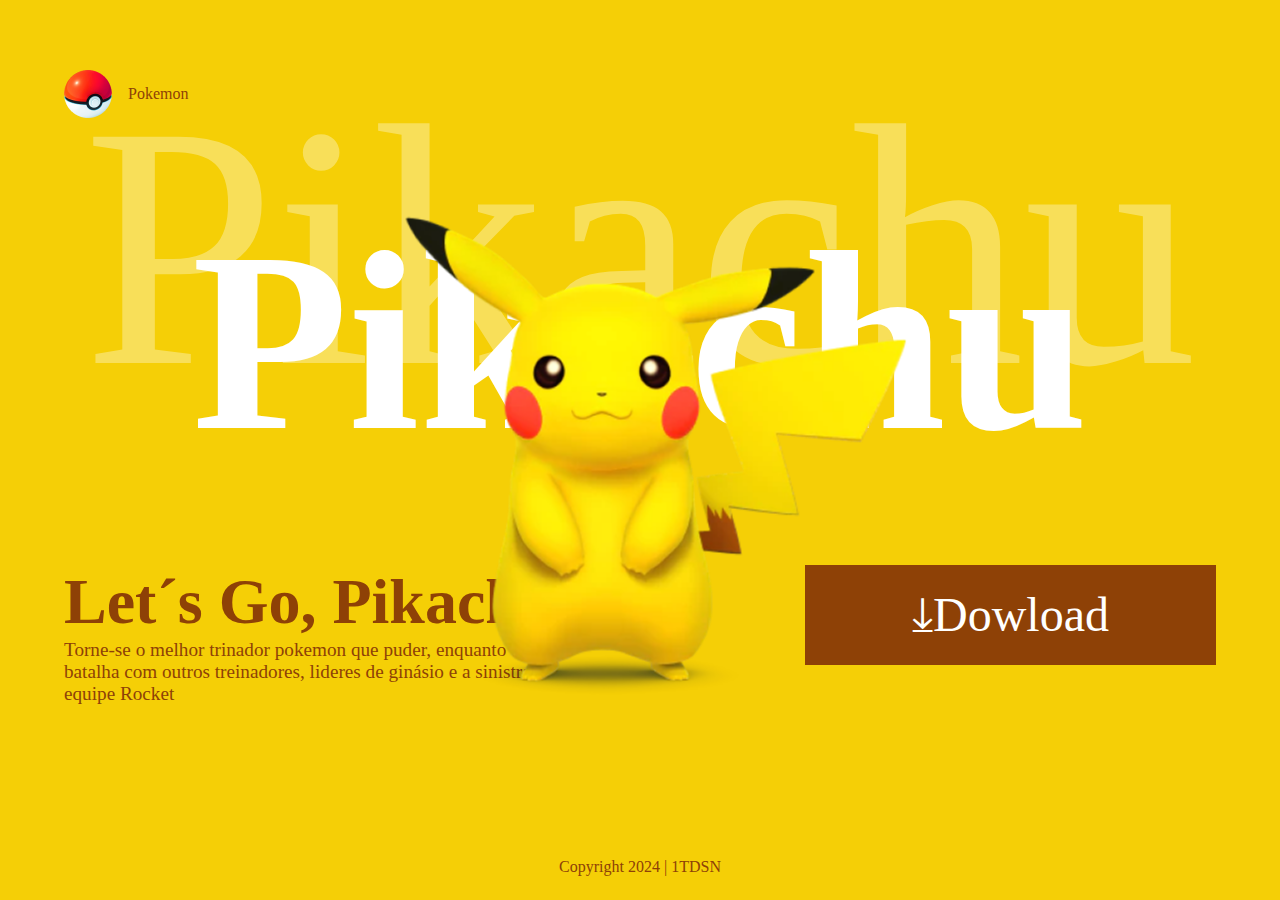
<file: aula2/index.html>
<!DOCTYPE html>
<html lang="pt-br">
<head>
    <meta charset="UTF-8">
    <meta name="viewport" content="width=device-width, initial-scale=1.0">
    <link rel="stylesheet" href="pikachu.css">
    <title>Let´s go pikachu</title>
</head>
<body>
   <header>
    <div class="container">
        <a target="_blank" href="https://www.pokemon.com/br">
            <img src="./img/poke-bola.png" alt="Bolas do pokemon">
            <span>Pokemon</span>
        </a>
    </div>
   </header>
   <main>
    <div class="container">
        <div class="title">
           <h1 class="title_text">Pikachu</h1> 
           <span class="title_transparent">Pikachu</span>
        </div>
        <div class="description">
            <h2 class="description_title">Let´s Go, Pikachu</h2>
            <p class="description_text">Torne-se o melhor trinador pokemon que puder, enquanto batalha com outros treinadores, lideres de ginásio e a sinistra equipe Rocket</p>
        </div>
        <a target="_blank" href="https://play.google.com/store/apps/details?id=com.nianticlabs.pokemongo&hl=en-us" class="action">&#10515;Dowload</a>
    </div>
   </main>
   <footer>
        <div class="container">
            <p class="footer_text">Copyright 2024 | 1TDSN</p>
        </div>
   </footer>
   <img src="img/pikachu.png" alt="LA eLE" class="pikachu-image">
</body>
</html>
</file>
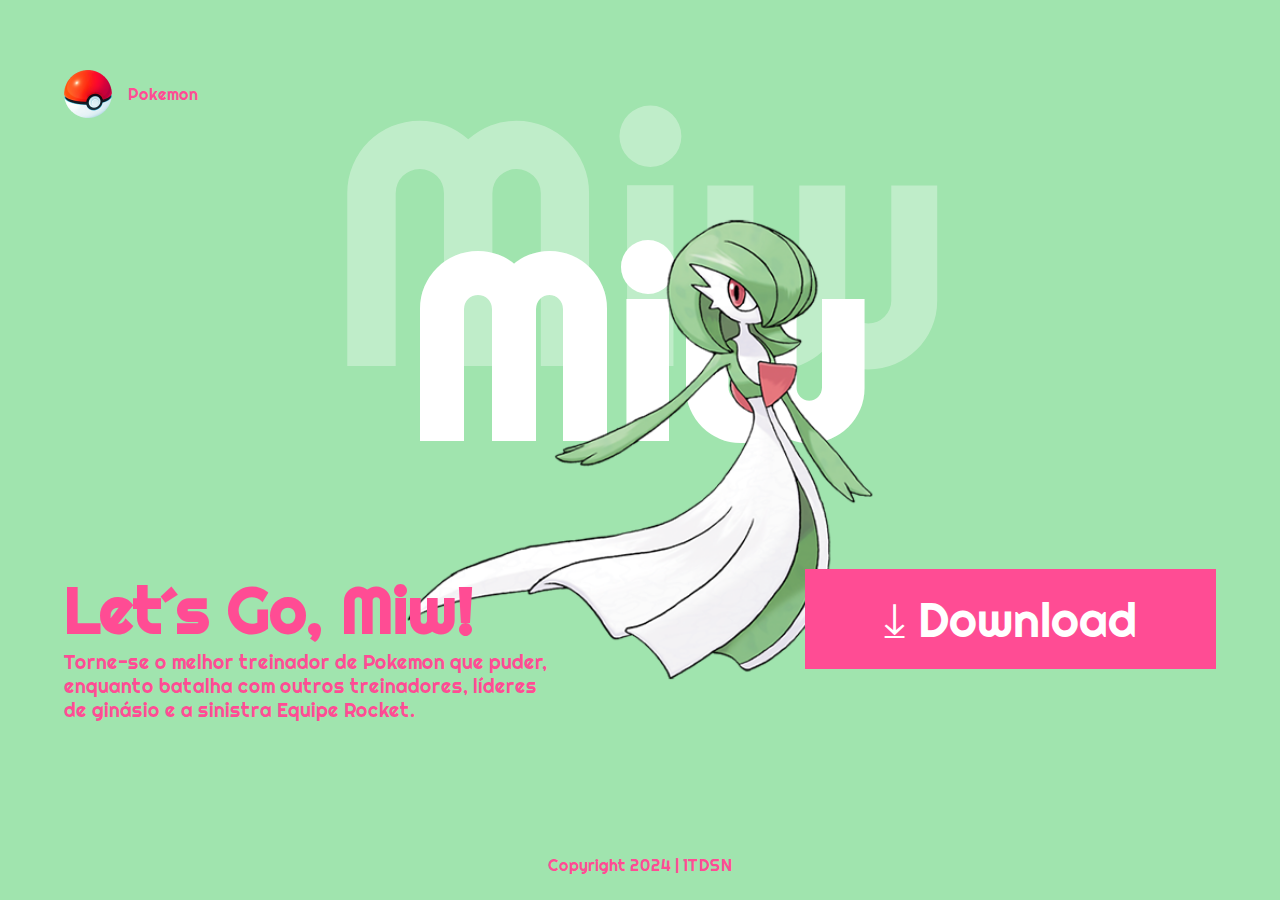
<file: Gardevoir/index.html>
<!DOCTYPE html>
<html lang="pt-br">
<head>
    <meta charset="UTF-8">
    <meta name="viewport" 
    content="width=device-width, initial-scale=1.0">
    <title>Let´s go, Miw</title>
    <link rel="stylesheet" 
    href="./style.css">
</head>
<body>
    <header>
        <div class="container">
            <a href="https://www.pokemon.com/br/">
                <img src="./img/poke-bola.png">
                <span>Pokemon</span>
            </a>
        </div>
    </header>
    <main>
        <div class="container">
            <div class="title">
                <h1 class="title_text">Miw</h1>
                <span class="title_transparent">Miw
                </span>
            </div>
            <div class="description">
                <h2 class="description_title">
                    Let´s Go, Miw!
                </h2>
                <p class="description_text">
                    Torne-se o melhor treinador de
                    Pokemon que puder, enquanto
                    batalha com outros treinadores,
                    líderes de ginásio e a sinistra
                    Equipe Rocket.
                </p>
            </div>
            <a href="https://play.google.com/store/apps/details?id=jp.pokemon.pokemonquest"
            class="action" target="_blank">
                &#10515; Download
            </a>
        </div>
    </main>
    <footer>
        <div class="container">
            <p class="footer_text">
                Copyright 2024 | 1TDSN
            </p>
        </div>
    </footer>
    <img class="pikachu-image"
    src="img/Gardevoir.png"
    alt="Imagem Pikachu">
</body>
</html>
</file>
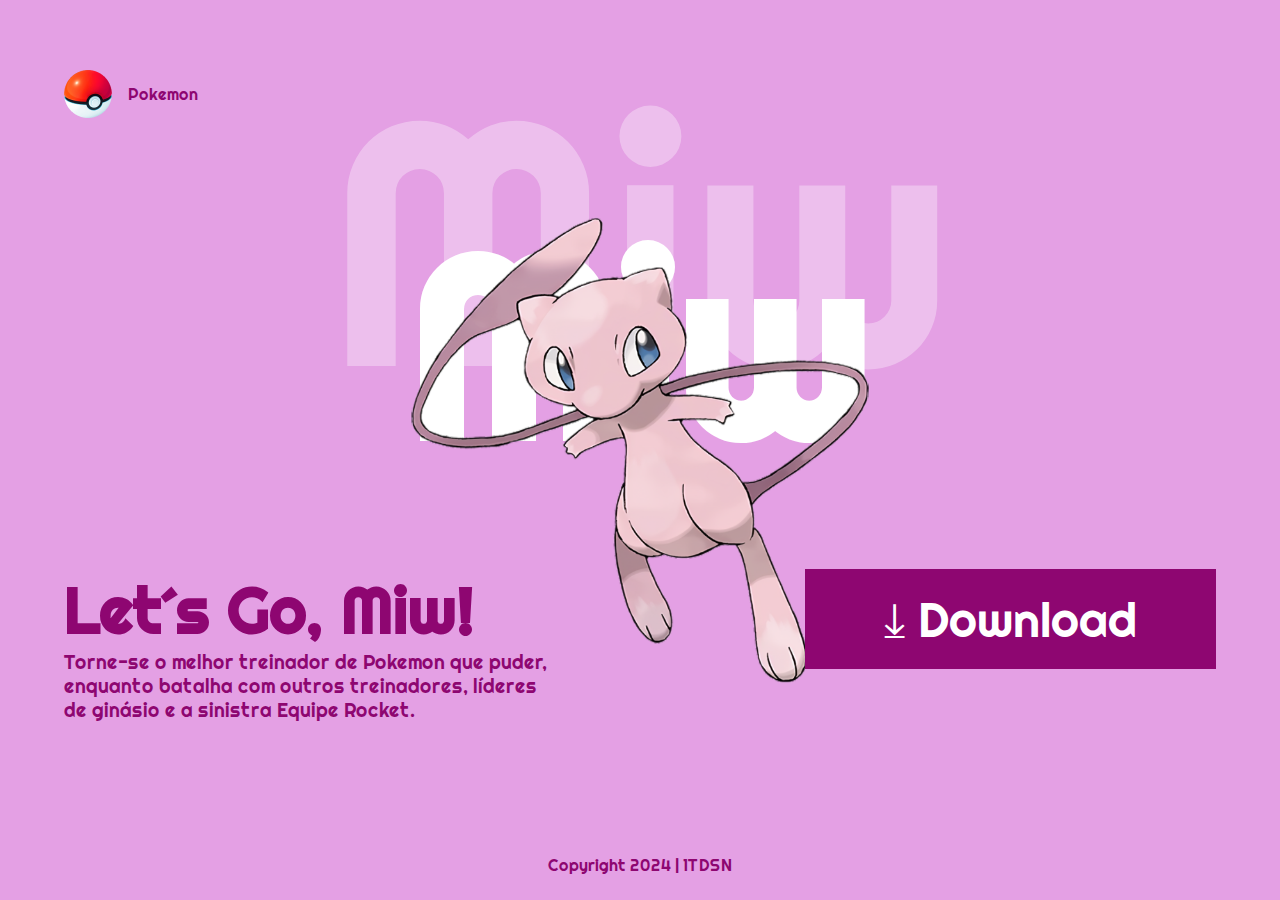
<file: Miw/index.html>
<!DOCTYPE html>
<html lang="pt-br">
<head>
    <meta charset="UTF-8">
    <meta name="viewport" 
    content="width=device-width, initial-scale=1.0">
    <title>Let´s go, Miw</title>
    <link rel="stylesheet" 
    href="./style.css">
</head>
<body>
    <header>
        <div class="container">
            <a href="https://www.pokemon.com/br/">
                <img src="./img/poke-bola.png">
                <span>Pokemon</span>
            </a>
        </div>
    </header>
    <main>
        <div class="container">
            <div class="title">
                <h1 class="title_text">Miw</h1>
                <span class="title_transparent">Miw
                </span>
            </div>
            <div class="description">
                <h2 class="description_title">
                    Let´s Go, Miw!
                </h2>
                <p class="description_text">
                    Torne-se o melhor treinador de
                    Pokemon que puder, enquanto
                    batalha com outros treinadores,
                    líderes de ginásio e a sinistra
                    Equipe Rocket.
                </p>
            </div>
            <a href="https://play.google.com/store/apps/details?id=jp.pokemon.pokemonquest"
            class="action" target="_blank">
                &#10515; Download
            </a>
        </div>
    </main>
    <footer>
        <div class="container">
            <p class="footer_text">
                Copyright 2024 | 1TDSN
            </p>
        </div>
    </footer>
    <img class="pikachu-image"
    src="img/Miw.png"
    alt="Imagem Pikachu">
</body>
</html>
</file>
<file: aula2/pikachu.css>
@import url('https://fonts.googleapis.com/css2?family=Righteous&display=swap');

* {
    margin: 0;
    padding: 0;
    box-sizing: border-box;
}
/* Define as cores para todo o site */
:root{
    /* Define variaveis no css */
    --cor1:#f5cf06;
    --cor2:#8e4106;
}

body{
    height: 100vh;
    background-color: var(--cor1);
    display: flex;
    flex-direction: column;
    font-family: 'Righteus', cursive;
}
.container{
    height: 100%;
    display: grid;
    grid-template-columns: repeat(12, 1fr);
    width: 90vw;
    /* vw wm width e vh em altura */
    margin: auto;
}
header{
    margin-top: 70px;
}
header a{
    grid-column: 1/-1;
    display: flex;
    align-items: center;
    gap: 16px;
    text-decoration: none;
    color: var(--cor2);
    font: 2rem;
}
main{
    flex-grow: 1;
}
.title{
    position: relative;
    grid-column: 1/-1;
    place-self: center;
    display: flex;
    flex-direction: column;
    justify-content: center;
    align-items: center;
}
.title_text{
    font-size: 20vw;
    color: #fff;    
}
.title_transparent {
    position: absolute;
    top: -50%;
    font-size: 27vw;
    color: #fff5;
    z-index: -1;
    /* o z-index funciona que nem camada do photoshop */
}
.description{
    grid-column: 1/7;
    place-self: start;
    color: var(--cor2);
    z-index: -1;
}
.description_title{
    font-size: 4rem;
}
.description_text{
    width: 500px;
    font-size: 1.2rem;
}
.action{
    grid-column: 7/-1;
    place-self: start end;
    height: 100px;
    width: 411px;
    background-color: var(--cor2);
    color: #fff;
    font-size: 3rem;
    text-decoration: none;
    display: flex;
    justify-content: center;
    align-items: center;
    z-index: 1;
}
.footer_text{
    grid-column: 1/-1;
    place-self: center;
    margin-bottom: 24px;
    color: var(--cor2);
    font-size: 1rem;
}
.pikachu-image{
    position: absolute;
    top: 50%;
    left: 50%;
    transform: translate(-50%, -50%);
}
/* deixar responsivel para tablet */
@media(max-width:800px){
    .container{
        grid-template-columns: 1fr;
    }
    header{
        margin-top: ;
    }
    .title{
        place-self: start center;
        transform: translateY(20%);
    }
    .description{
        grid-column: 1;
        grid-row: 2;
        place-self: center;
        text-align: center;
    }
    .action{
        grid-column: 1;
        grid-row: 2;
        place-self: end center;
        margin-top: 24px;
    }
    .footer_text{
        display: none;
    }
}

@media(max-width: 400px) {
    .description_title{
        font-size: 7vw;
        padding-top: 220spx;
    }
    .description_text {
        display: none;
    }
    .action {
        width: 100%;
        height: 13vh;
        margin-bottom: 10px;
        font-size: 7vw;
        border-radius: 10px;
    }
    .pikachu-image {
        width: 90vw;
    }
    header {
        margin-top: 10px;
    }
    
}
</file>
<file: Gardevoir/style.css>
@import url('https://fonts.googleapis.com/css2?family=Righteous&display=swap');

*{
    margin: 0;
    padding: 0;
    box-sizing: border-box;
}
/* Define as cores para todo o site */
:root{
    /* Define variaveis no css */
    --primary-color:#a0e4ae;
    --secondary-color:hsl(336, 100%, 65%);
}
body{
    height: 100vh;
    background-color: var(--primary-color);
    display: flex;
    flex-direction: column;
    font-family: 'Righteous', cursive;
}
.container{
    height: 100%;
    display: grid;
    grid-template-columns: repeat(12, 1fr);
    width: 90vw;
    margin: auto;
}
header{
    margin-top: 70px;
}
header a{
    grid-column: 1/-1;
    display: flex;
    align-items: center;
    gap: 16px;
    text-decoration: none;
    color: var(--secondary-color);
    font: 2rem;
}
main{
    flex-grow: 1;
}
.title{
    position: relative;
    grid-column: 1/-1;
    place-self: center;
    display: flex;
    flex-direction: column;
    justify-content: center;
    align-items: center;
}
.title_text{
    font-size: 20vw;
    color: #fff;
}
.title_transparent{
    position: absolute;
    top:-50%;
    font-size: 27vw;
    color: #fff5;
    z-index: -1;
}
.description{
    grid-column: 1/7;
    place-self: start;
    color: var(--secondary-color);
    z-index: 1;
}
.description_title{
    font-size: 4rem;
}
.description_text{
    width: 500px;
    font-size: 1.2rem;
}
.action{
    grid-column: 7/-1;
    place-self: start end;
    height: 100px;
    width: 411px;
    background-color: var(--secondary-color);
    color: #fff;
    font-size: 3rem;
    text-decoration: none;
    display: flex;
    justify-content: center;
    align-items: center;
    z-index: 1;
}
.footer_text{
    grid-column: 1/-1;
    place-self: center;
    margin-bottom: 24px;
    color: var(--secondary-color);
    font-size: 1rem;
}
.pikachu-image{
    width: 40vw;
    position: absolute;
    top: 50%;
    left: 50%;
    transform: translate(-50%, -50%);
}
/* Responsividade para tablet */
@media(max-width:800px){
    .container{
        grid-template-columns: 1fr;
    }
    header{
        margin-top: 30px;
    }
    .title{
        place-self: start center;
        transform: translateY(20%);
    }
    .description{
        grid-column: 1;
        grid-row: 2;
        place-self: center;
        text-align: center;
    }
    .action{
        grid-column: 1;
        grid-row: 3;
        place-self: end center;
        margin-bottom: 24px;
    }
    footer{
        display: none;
    }
    .pikachu-image{
        width: 60vw;
    }
}
/* Responsividade para celular */
@media(max-width:400px){
    .description_title{
        padding-top: 230px;
        font-size: 7vw;
    }
    .description_text{
        display: none;
    }
    .action{
        width: 100%;
        font-size: 7vw;
    }
    .pikachu-image{
        width: 90vw;
    }
}
</file>
<file: Miw/style.css>
@import url('https://fonts.googleapis.com/css2?family=Righteous&display=swap');

*{
    margin: 0;
    padding: 0;
    box-sizing: border-box;
}
/* Define as cores para todo o site */
:root{
    /* Define variaveis no css */
    --primary-color:#e4a0e4;
    --secondary-color:#8e0671;
}
body{
    height: 100vh;
    background-color: var(--primary-color);
    display: flex;
    flex-direction: column;
    font-family: 'Righteous', cursive;
}
.container{
    height: 100%;
    display: grid;
    grid-template-columns: repeat(12, 1fr);
    width: 90vw;
    margin: auto;
}
header{
    margin-top: 70px;
}
header a{
    grid-column: 1/-1;
    display: flex;
    align-items: center;
    gap: 16px;
    text-decoration: none;
    color: var(--secondary-color);
    font: 2rem;
}
main{
    flex-grow: 1;
}
.title{
    position: relative;
    grid-column: 1/-1;
    place-self: center;
    display: flex;
    flex-direction: column;
    justify-content: center;
    align-items: center;
}
.title_text{
    font-size: 20vw;
    color: #fff;
}
.title_transparent{
    position: absolute;
    top:-50%;
    font-size: 27vw;
    color: #fff5;
    z-index: -1;
}
.description{
    grid-column: 1/7;
    place-self: start;
    color: var(--secondary-color);
    z-index: 1;
}
.description_title{
    font-size: 4rem;
}
.description_text{
    width: 500px;
    font-size: 1.2rem;
}
.action{
    grid-column: 7/-1;
    place-self: start end;
    height: 100px;
    width: 411px;
    background-color: var(--secondary-color);
    color: #fff;
    font-size: 3rem;
    text-decoration: none;
    display: flex;
    justify-content: center;
    align-items: center;
    z-index: 1;
}
.footer_text{
    grid-column: 1/-1;
    place-self: center;
    margin-bottom: 24px;
    color: var(--secondary-color);
    font-size: 1rem;
}
.pikachu-image{
    width: 40vw;
    position: absolute;
    top: 50%;
    left: 50%;
    transform: translate(-50%, -50%);
}
/* Responsividade para tablet */
@media(max-width:800px){
    .container{
        grid-template-columns: 1fr;
    }
    header{
        margin-top: 30px;
    }
    .title{
        place-self: start center;
        transform: translateY(20%);
    }
    .description{
        grid-column: 1;
        grid-row: 2;
        place-self: center;
        text-align: center;
    }
    .action{
        grid-column: 1;
        grid-row: 3;
        place-self: end center;
        margin-bottom: 24px;
    }
    footer{
        display: none;
    }
    .pikachu-image{
        width: 60vw;
    }
}
/* Responsividade para celular */
@media(max-width:400px){
    .description_title{
        padding-top: 230px;
        font-size: 7vw;
    }
    .description_text{
        display: none;
    }
    .action{
        width: 100%;
        font-size: 7vw;
    }
    .pikachu-image{
        width: 90vw;
    }
}
</file>
